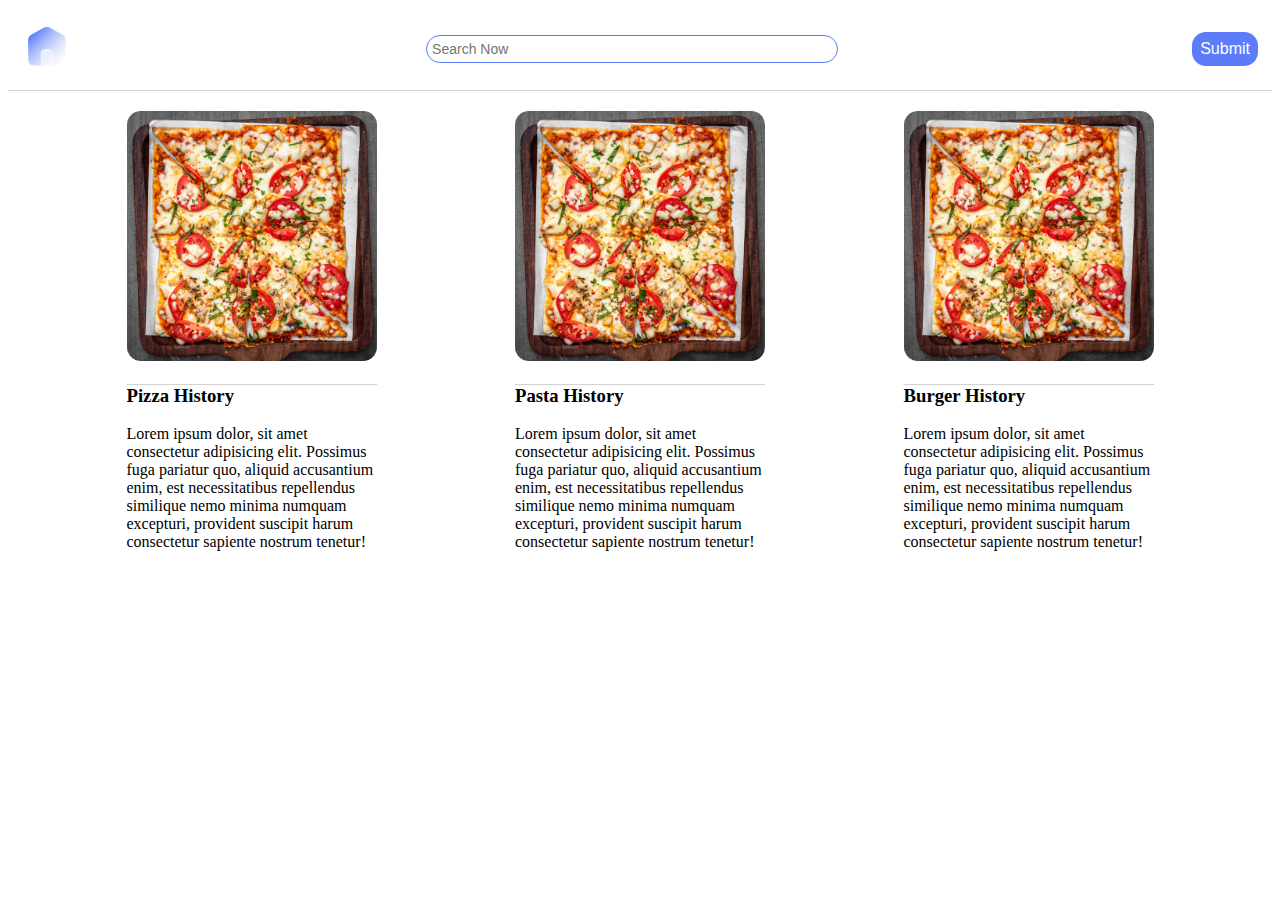
<file: index.html>
<!DOCTYPE html>
<html lang="en">
<head>
    <meta charset="UTF-8">
    <meta name="viewport" content="width=device-width, initial-scale=1.0">
    <title>Home Page</title>
    <link rel="stylesheet" href="css/masters.css">
</head>
<body>
    <header class="header">
        <nav class="navbar">
            <a href="#">
                <svg xmlns="http://www.w3.org/2000/svg" x="0px" y="0px" width="50" height="50" viewBox="0,0,256,256">
<defs><linearGradient x1="4.57" y1="5.952" x2="19.43" y2="20.813" gradientUnits="userSpaceOnUse" id="color-1_8xhovyHdOQzF_gr1"><stop offset="0" stop-color="#5c7cfa"></stop><stop offset="1" stop-color="#ffffff" stop-opacity="0.3"></stop></linearGradient><linearGradient x1="4.57" y1="5.952" x2="19.43" y2="20.813" gradientUnits="userSpaceOnUse" id="color-2_8xhovyHdOQzF_gr2"><stop offset="0" stop-color="#5c7cfa"></stop><stop offset="0.493" stop-color="#ffffff" stop-opacity="0"></stop><stop offset="0.997" stop-color="#ffffff" stop-opacity="0.3"></stop></linearGradient><linearGradient x1="8.793" y1="14.379" x2="15.207" y2="20.793" gradientUnits="userSpaceOnUse" id="color-3_8xhovyHdOQzF_gr3"><stop offset="0" stop-color="#ffffff" stop-opacity="0.7"></stop><stop offset="0.519" stop-color="#ffffff" stop-opacity="0.45"></stop><stop offset="1" stop-color="#ffffff" stop-opacity="0.55"></stop></linearGradient></defs><g fill="none" fill-rule="nonzero" stroke="none" stroke-width="1" stroke-linecap="butt" stroke-linejoin="miter" stroke-miterlimit="10" stroke-dasharray="" stroke-dashoffset="0" font-family="none" font-weight="none" font-size="none" text-anchor="none" style="mix-blend-mode: normal"><g transform="scale(10.66667,10.66667)"><path d="M18,21h-12c-1.657,0 -3,-1.343 -3,-3v-9.235c0,-1.09 0.591,-2.093 1.543,-2.622l6,-3.333c0.906,-0.503 2.008,-0.503 2.914,0l6,3.333c0.952,0.529 1.543,1.533 1.543,2.622v9.235c0,1.657 -1.343,3 -3,3z" fill="url(#color-1_8xhovyHdOQzF_gr1)"></path><path d="M12,2.932c0.424,0 0.844,0.109 1.214,0.315l6,3.333c0.793,0.44 1.286,1.278 1.286,2.185v9.235c0,1.378 -1.122,2.5 -2.5,2.5h-12c-1.379,0 -2.5,-1.122 -2.5,-2.5v-9.235c0,-0.907 0.493,-1.745 1.286,-2.185l6,-3.333c0.37,-0.206 0.79,-0.315 1.214,-0.315M12,2.432c-0.502,0 -1.004,0.126 -1.457,0.378l-6,3.333c-0.952,0.529 -1.543,1.533 -1.543,2.622v9.235c0,1.657 1.343,3 3,3h12c1.657,0 3,-1.343 3,-3v-9.235c0,-1.09 -0.591,-2.093 -1.543,-2.622l-6,-3.333c-0.453,-0.252 -0.955,-0.378 -1.457,-0.378z" fill="url(#color-2_8xhovyHdOQzF_gr2)"></path><path d="M15,21h-6v-6c0,-1.105 0.895,-2 2,-2h2c1.105,0 2,0.895 2,2z" fill="url(#color-3_8xhovyHdOQzF_gr3)"></path></g></g>
</svg>
            </a>
            <div class="search">
                <!-- <img src="images/icons8search.gif" alt="" class="srch"> -->
                <input type="text" class="inputs" placeholder="Search Now">
            </div>
            <button class="btn">
                Submit
            </button>
        </nav>
    </header>
    <div class="flexbox">
    <div class="card">
            <img src="images/pizzaSquare.jpg" alt="" class="card-img">
            <h3>Pizza History</h3>
            <p>Lorem ipsum dolor, sit amet consectetur adipisicing elit. Possimus fuga pariatur quo, aliquid accusantium enim, est necessitatibus repellendus similique nemo minima numquam excepturi, provident suscipit harum consectetur sapiente nostrum tenetur!</p>
        </div>
        <div class="card">
            <img src="images/pizzaSquare.jpg" alt="" class="card-img">
            <h3>Pasta History</h3>
            <p>Lorem ipsum dolor, sit amet consectetur adipisicing elit. Possimus fuga pariatur quo, aliquid accusantium enim, est necessitatibus repellendus similique nemo minima numquam excepturi, provident suscipit harum consectetur sapiente nostrum tenetur!</p>
        </div>
        <div class="card">
            <img src="images/pizzaSquare.jpg" alt="" class="card-img">
            <h3>Burger History</h3>
            <p>Lorem ipsum dolor, sit amet consectetur adipisicing elit. Possimus fuga pariatur quo, aliquid accusantium enim, est necessitatibus repellendus similique nemo minima numquam excepturi, provident suscipit harum consectetur sapiente nostrum tenetur!</p>
        </div>
        </div>
</body>
</html>
</file>
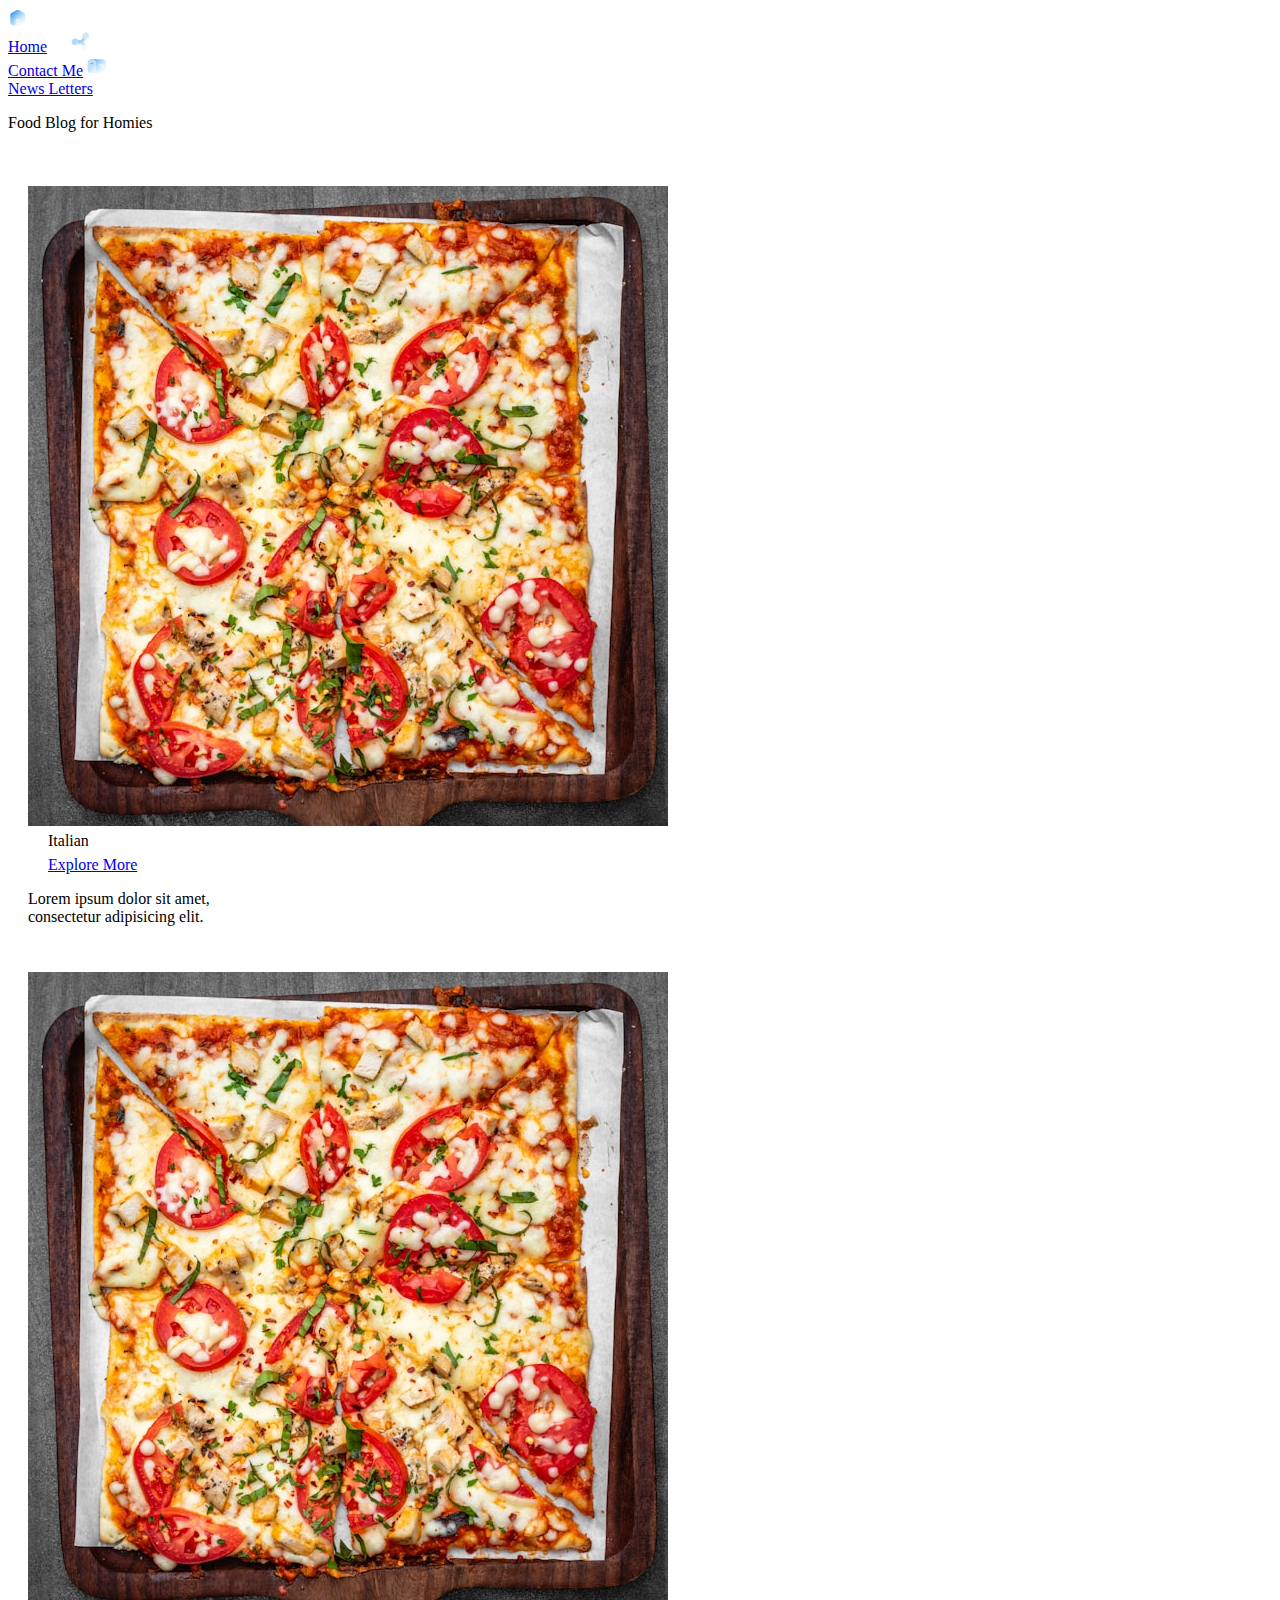
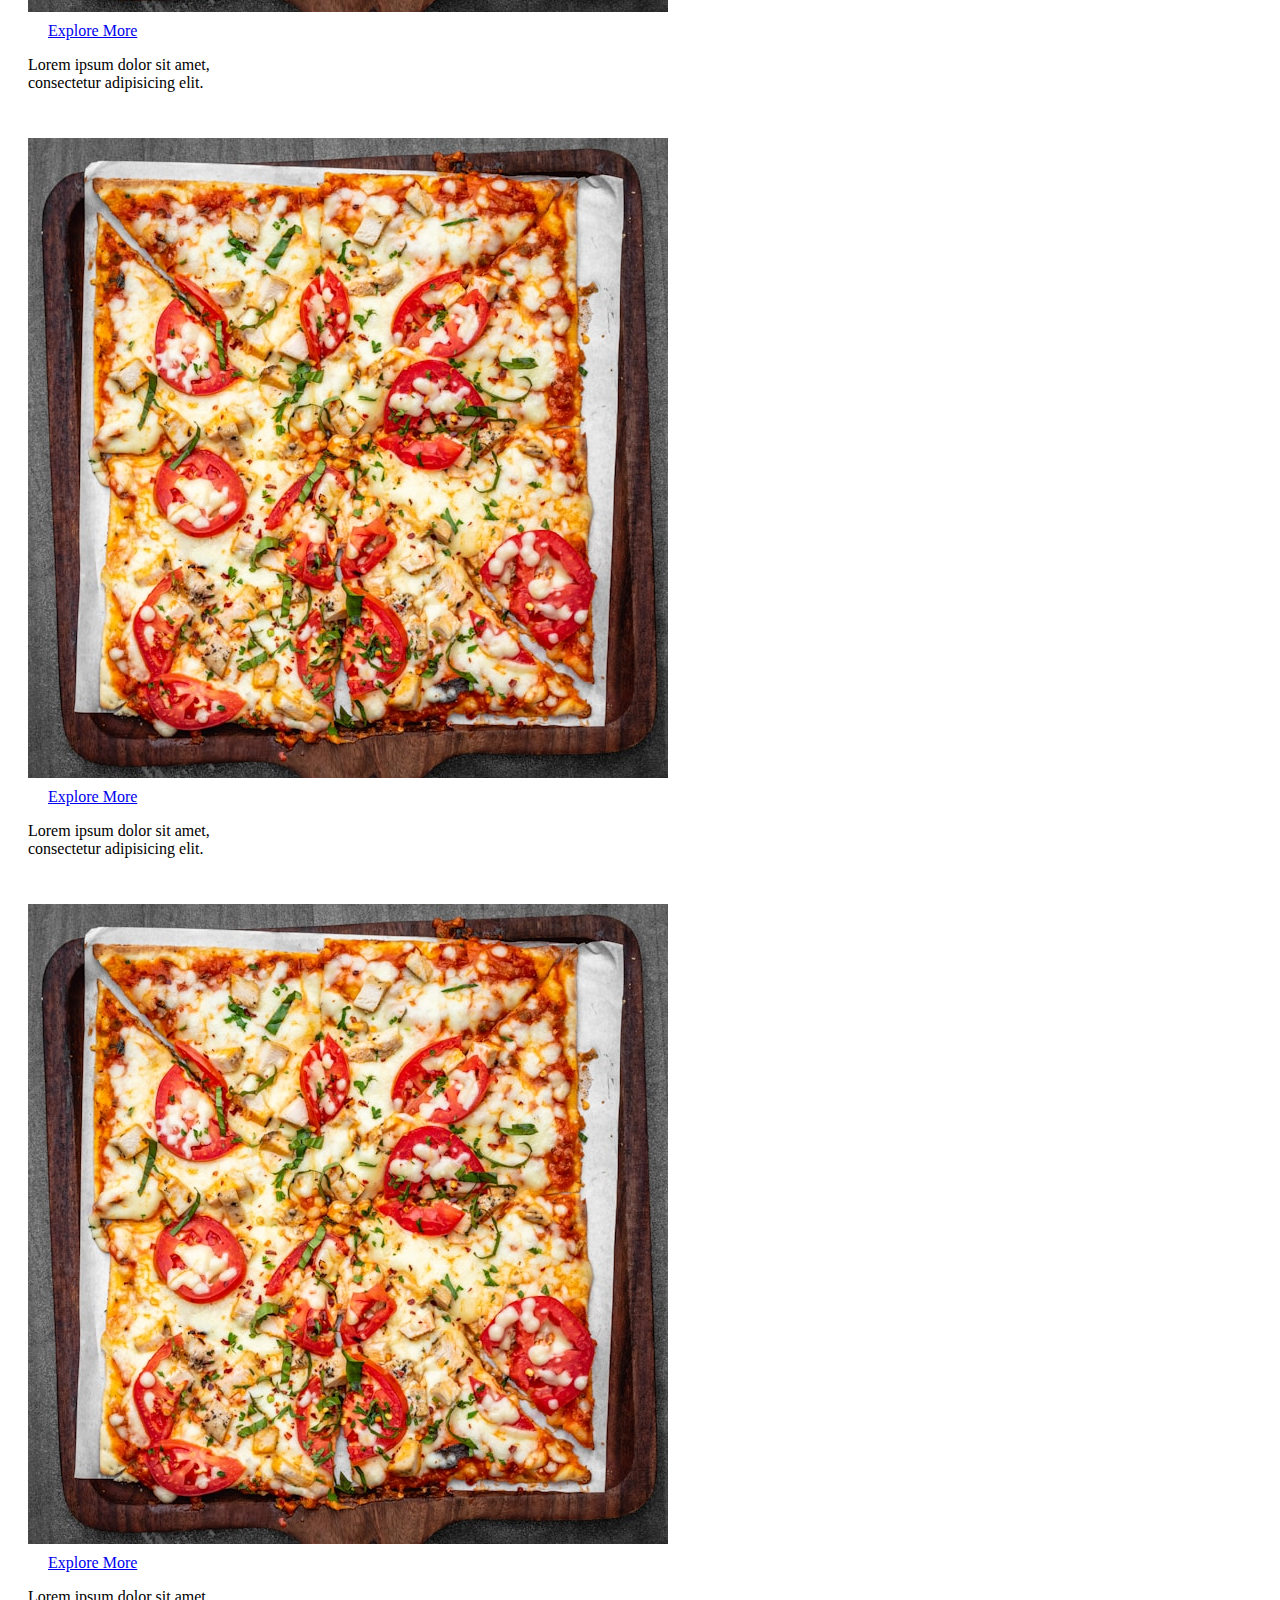
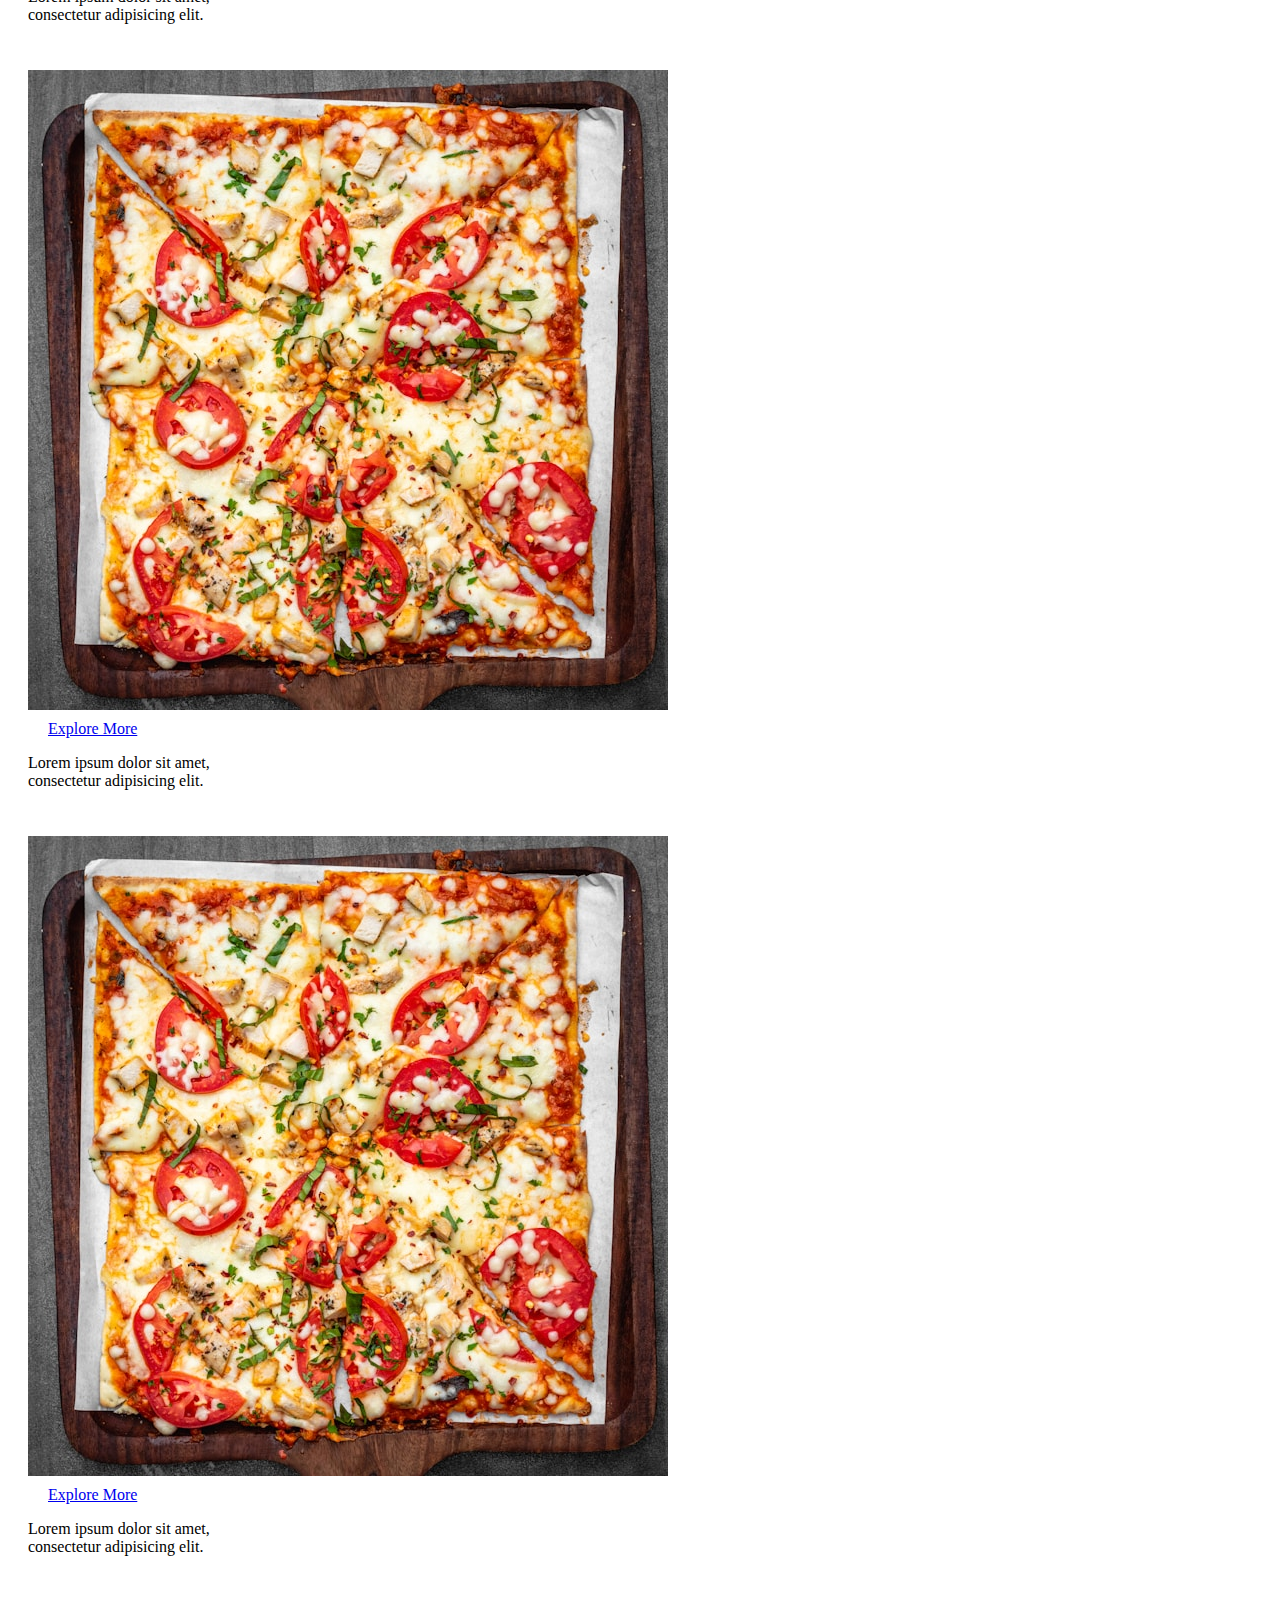
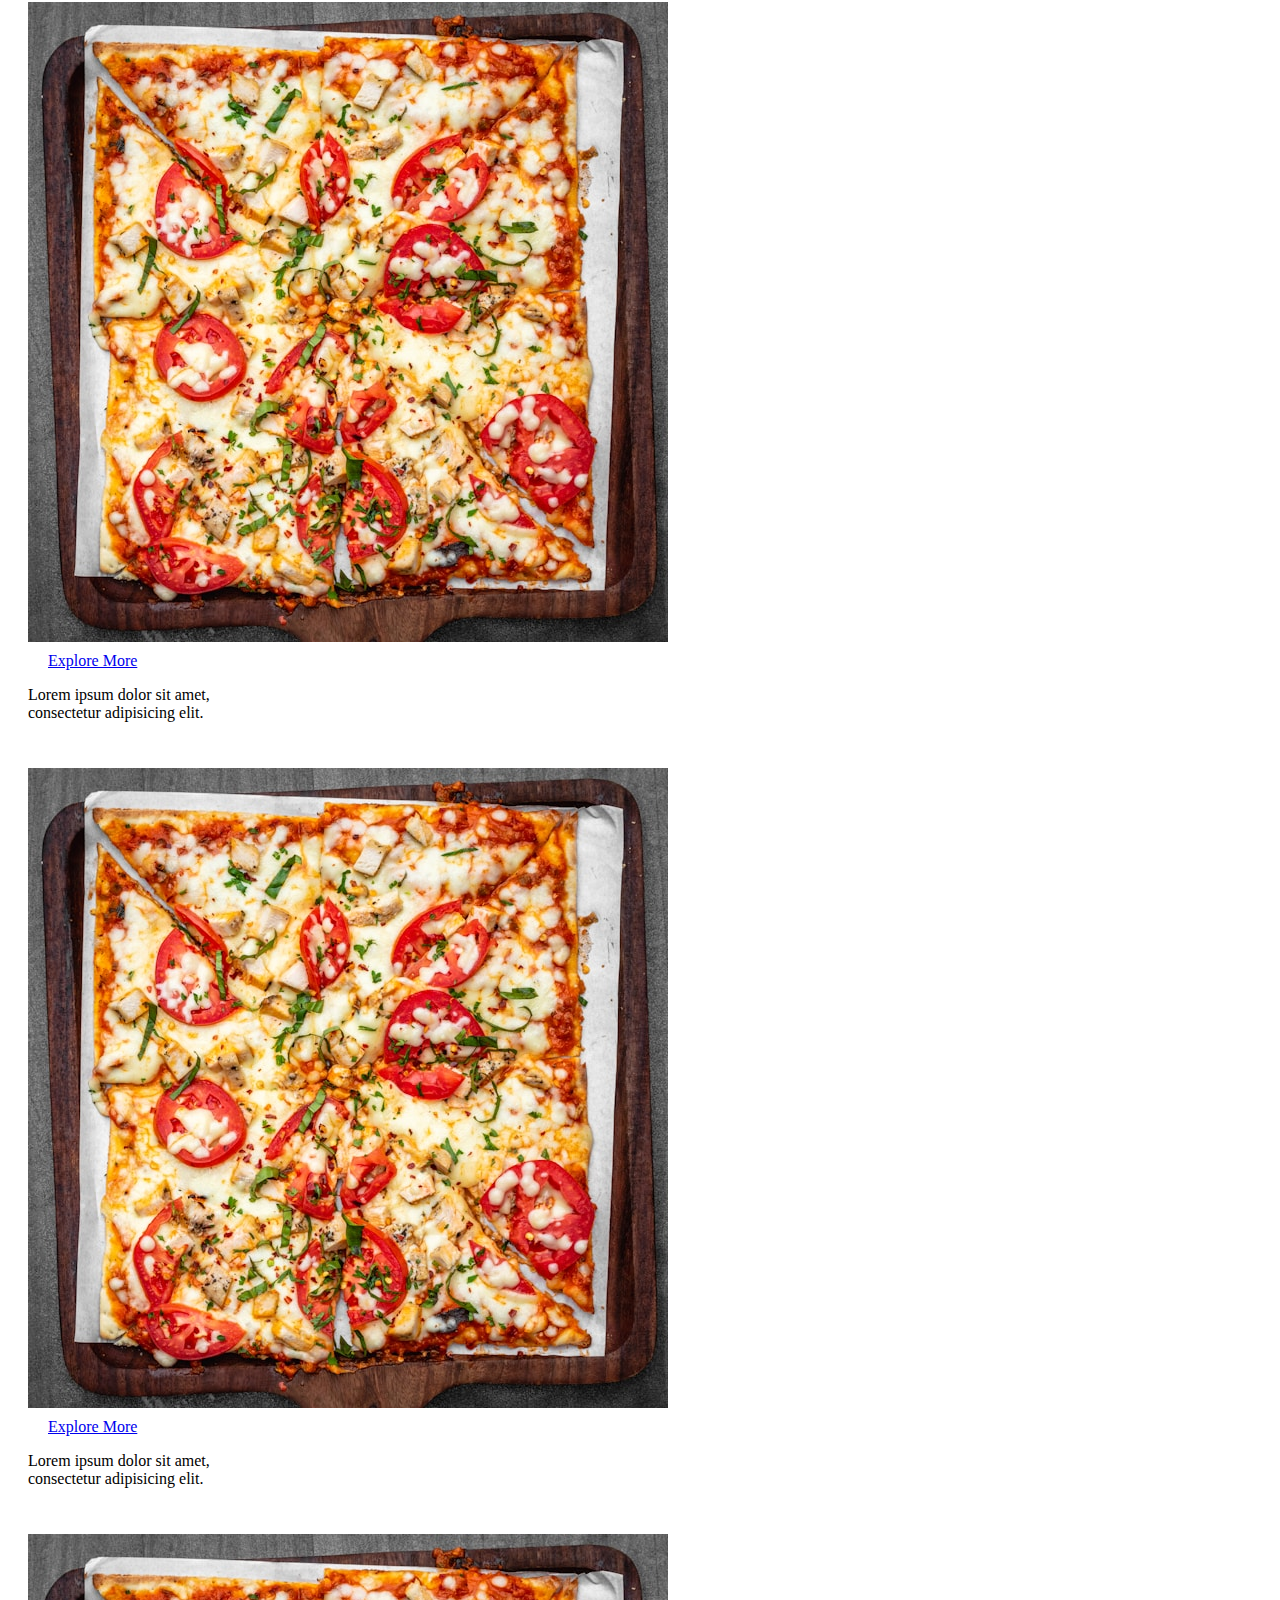
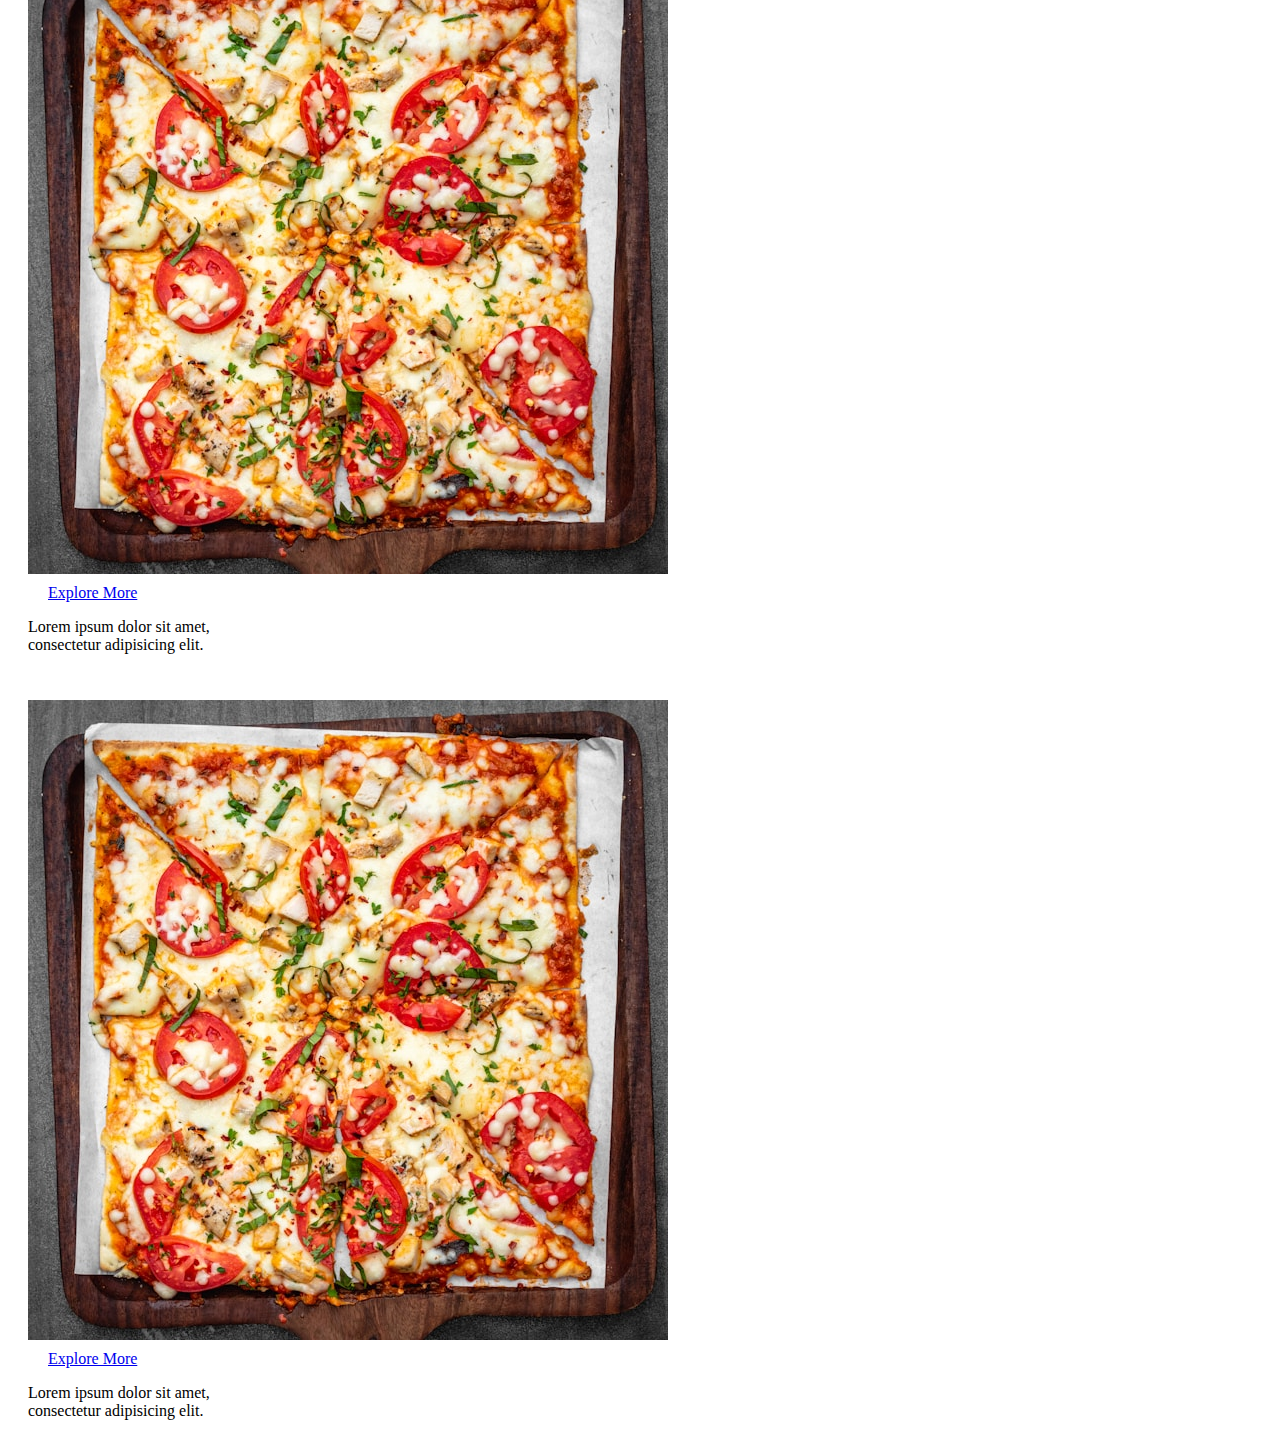
<file: indexOld.html>
<!DOCTYPE html>
<html lang="en">
<head>
    <meta charset="UTF-8">
    <meta name="viewport" content="width=device-width, initial-scale=1.0">
    <title>Food Blog for Homies</title>
    <link rel="stylesheet" href="css/masters.css">
</head>
<body>
    <div class="nav">
        <div class="navpar"><span><a href="index.html"><svg xmlns="http://www.w3.org/2000/svg" x="0px" y="0px" width="20" height="20" viewBox="0,0,256,256">
<defs><linearGradient x1="4.57" y1="5.952" x2="19.43" y2="20.813" gradientUnits="userSpaceOnUse" id="color-1_8xhovyHdOQzF_gr1"><stop offset="0" stop-color="#339af0"></stop><stop offset="1" stop-color="#ffffff" stop-opacity="0.3"></stop></linearGradient><linearGradient x1="4.57" y1="5.952" x2="19.43" y2="20.813" gradientUnits="userSpaceOnUse" id="color-2_8xhovyHdOQzF_gr2"><stop offset="0" stop-color="#339af0"></stop><stop offset="0.493" stop-color="#ffffff" stop-opacity="0"></stop><stop offset="0.997" stop-color="#ffffff" stop-opacity="0.3"></stop></linearGradient><linearGradient x1="8.793" y1="14.379" x2="15.207" y2="20.793" gradientUnits="userSpaceOnUse" id="color-3_8xhovyHdOQzF_gr3"><stop offset="0" stop-color="#ffffff" stop-opacity="0.70196"></stop><stop offset="0.519" stop-color="#ffffff" stop-opacity="0.45"></stop><stop offset="1" stop-color="#ffffff" stop-opacity="0.55"></stop></linearGradient></defs><g fill="none" fill-rule="nonzero" stroke="none" stroke-width="1" stroke-linecap="butt" stroke-linejoin="miter" stroke-miterlimit="10" stroke-dasharray="" stroke-dashoffset="0" font-family="none" font-weight="none" font-size="none" text-anchor="none" style="mix-blend-mode: normal"><g transform="scale(10.66667,10.66667)"><path d="M18,21h-12c-1.657,0 -3,-1.343 -3,-3v-9.235c0,-1.09 0.591,-2.093 1.543,-2.622l6,-3.333c0.906,-0.503 2.008,-0.503 2.914,0l6,3.333c0.952,0.529 1.543,1.533 1.543,2.622v9.235c0,1.657 -1.343,3 -3,3z" fill="url(#color-1_8xhovyHdOQzF_gr1)"></path><path d="M12,2.932c0.424,0 0.844,0.109 1.214,0.315l6,3.333c0.793,0.44 1.286,1.278 1.286,2.185v9.235c0,1.378 -1.122,2.5 -2.5,2.5h-12c-1.379,0 -2.5,-1.122 -2.5,-2.5v-9.235c0,-0.907 0.493,-1.745 1.286,-2.185l6,-3.333c0.37,-0.206 0.79,-0.315 1.214,-0.315M12,2.432c-0.502,0 -1.004,0.126 -1.457,0.378l-6,3.333c-0.952,0.529 -1.543,1.533 -1.543,2.622v9.235c0,1.657 1.343,3 3,3h12c1.657,0 3,-1.343 3,-3v-9.235c0,-1.09 -0.591,-2.093 -1.543,-2.622l-6,-3.333c-0.453,-0.252 -0.955,-0.378 -1.457,-0.378z" fill="url(#color-2_8xhovyHdOQzF_gr2)"></path><path d="M15,21h-6v-6c0,-1.105 0.895,-2 2,-2h2c1.105,0 2,0.895 2,2z" fill="url(#color-3_8xhovyHdOQzF_gr3)"></path></g></g>
</svg><br/>Home</a></span>
        &emsp;
        <span><a href="#"><svg xmlns="http://www.w3.org/2000/svg" x="0px" y="0px" width="20" height="20" viewBox="0,0,256,256">
<defs><linearGradient x1="7.172" y1="4.172" x2="22.828" y2="19.828" gradientUnits="userSpaceOnUse" id="color-1_hfRkaHc1TrwI_gr1"><stop offset="0" stop-color="#339af0"></stop><stop offset="1" stop-color="#ffffff" stop-opacity="0.30196"></stop></linearGradient><linearGradient x1="7.172" y1="4.172" x2="22.828" y2="19.828" gradientUnits="userSpaceOnUse" id="color-2_hfRkaHc1TrwI_gr2"><stop offset="0" stop-color="#339af0"></stop><stop offset="0.493" stop-color="#ffffff" stop-opacity="0"></stop><stop offset="0.997" stop-color="#ffffff" stop-opacity="0.30196"></stop></linearGradient><linearGradient x1="2.172" y1="9.172" x2="7.828" y2="14.828" gradientUnits="userSpaceOnUse" id="color-3_hfRkaHc1TrwI_gr3"><stop offset="0" stop-color="#ffffff" stop-opacity="0.70196"></stop><stop offset="0.519" stop-color="#ffffff" stop-opacity="0.45098"></stop><stop offset="1" stop-color="#ffffff" stop-opacity="0.54902"></stop></linearGradient><linearGradient x1="15.172" y1="16.172" x2="20.828" y2="21.828" gradientUnits="userSpaceOnUse" id="color-4_hfRkaHc1TrwI_gr4"><stop offset="0" stop-color="#ffffff" stop-opacity="0.70196"></stop><stop offset="0.519" stop-color="#ffffff" stop-opacity="0.45098"></stop><stop offset="1" stop-color="#ffffff" stop-opacity="0.54902"></stop></linearGradient><linearGradient x1="15.172" y1="2.172" x2="20.828" y2="7.828" gradientUnits="userSpaceOnUse" id="color-5_hfRkaHc1TrwI_gr5"><stop offset="0" stop-color="#ffffff" stop-opacity="0.70196"></stop><stop offset="0.519" stop-color="#ffffff" stop-opacity="0.45098"></stop><stop offset="1" stop-color="#ffffff" stop-opacity="0.54902"></stop></linearGradient></defs><g fill="none" fill-rule="nonzero" stroke="none" stroke-width="1" stroke-linecap="butt" stroke-linejoin="miter" stroke-miterlimit="10" stroke-dasharray="" stroke-dashoffset="0" font-family="none" font-weight="none" font-size="none" text-anchor="none" style="mix-blend-mode: normal"><g transform="scale(10.66667,10.66667)"><path d="M18,15c-0.128,0 -0.248,0.026 -0.373,0.038l-2.169,-3.038l2.17,-3.038v0c0.124,0.012 0.244,0.038 0.372,0.038c2.209,0 4,-1.791 4,-4c0,-2.209 -1.791,-4 -4,-4c-2.209,0 -4,1.791 -4,4c0,0.59 0.135,1.145 0.364,1.649l-2.393,3.351h-3.526v0c-0.693,-1.191 -1.968,-2 -3.445,-2c-2.209,0 -4,1.791 -4,4c0,2.209 1.791,4 4,4c1.477,0 2.753,-0.81 3.445,-2v0h3.526l2.393,3.351c-0.229,0.504 -0.364,1.059 -0.364,1.649c0,2.209 1.791,4 4,4c2.209,0 4,-1.791 4,-4c0,-2.209 -1.791,-4 -4,-4z" fill="url(#color-1_hfRkaHc1TrwI_gr1)"></path><path d="M18,1.5c1.93,0 3.5,1.57 3.5,3.5c0,1.93 -1.57,3.5 -3.5,3.5c-0.06,0 -0.117,-0.009 -0.174,-0.017c-0.05,-0.007 -0.101,-0.014 -0.152,-0.018l-0.286,-0.027l-0.168,0.234l-2.17,3.038l-0.207,0.29l0.208,0.291l2.17,3.037l0.167,0.234l0.286,-0.027c0.051,-0.005 0.101,-0.012 0.152,-0.018c0.057,-0.008 0.114,-0.017 0.174,-0.017c1.93,0 3.5,1.57 3.5,3.5c0,1.93 -1.57,3.5 -3.5,3.5c-1.93,0 -3.5,-1.57 -3.5,-3.5c0,-0.491 0.108,-0.976 0.32,-1.442l0.119,-0.263l-0.168,-0.235l-2.393,-3.351l-0.15,-0.209h-0.257h-3.526h-0.287l-0.145,0.248c-0.638,1.097 -1.765,1.752 -3.013,1.752c-1.93,0 -3.5,-1.57 -3.5,-3.5c0,-1.93 1.57,-3.5 3.5,-3.5c1.248,0 2.375,0.655 3.013,1.751l0.145,0.249h0.288h3.526h0.257l0.15,-0.209l2.394,-3.351l0.168,-0.235l-0.121,-0.263c-0.212,-0.466 -0.32,-0.951 -0.32,-1.442c0,-1.93 1.57,-3.5 3.5,-3.5M18,1c-2.209,0 -4,1.791 -4,4c0,0.59 0.135,1.145 0.364,1.649l-2.393,3.351h-3.526c-0.693,-1.191 -1.968,-2 -3.445,-2c-2.209,0 -4,1.791 -4,4c0,2.209 1.791,4 4,4c1.477,0 2.752,-0.809 3.445,-2v0v0v0v0v0h3.526l2.393,3.351c-0.229,0.504 -0.364,1.059 -0.364,1.649c0,2.209 1.791,4 4,4c2.209,0 4,-1.791 4,-4c0,-2.209 -1.791,-4 -4,-4c-0.128,0 -0.248,0.026 -0.373,0.038l-2.169,-3.038l2.17,-3.038v0v0v0c0.124,0.012 0.244,0.038 0.372,0.038c2.209,0 4,-1.791 4,-4c0,-2.209 -1.791,-4 -4,-4z" fill="url(#color-2_hfRkaHc1TrwI_gr2)"></path><path d="M5,8c-2.209,0 -4,1.791 -4,4c0,2.209 1.791,4 4,4c2.209,0 4,-1.791 4,-4c0,-2.209 -1.791,-4 -4,-4z" fill="url(#color-3_hfRkaHc1TrwI_gr3)"></path><path d="M22,19c0,-2.209 -1.791,-4 -4,-4c-2.209,0 -4,1.791 -4,4c0,2.209 1.791,4 4,4c2.209,0 4,-1.791 4,-4z" fill="url(#color-4_hfRkaHc1TrwI_gr4)"></path><path d="M22,5c0,-2.209 -1.791,-4 -4,-4c-2.209,0 -4,1.791 -4,4c0,2.209 1.791,4 4,4c2.209,0 4,-1.791 4,-4z" fill="url(#color-5_hfRkaHc1TrwI_gr5)"></path></g></g>
</svg><br/>Contact Me</a></span>
        <span><a href="#"><svg xmlns="http://www.w3.org/2000/svg" x="0px" y="0px" width="20" height="20" viewBox="0,0,256,256">
<defs><linearGradient x1="3.555" y1="4.434" x2="20.475" y2="21.354" gradientUnits="userSpaceOnUse" id="color-1_6E88j4sedZG9_gr1"><stop offset="0" stop-color="#339af0"></stop><stop offset="1" stop-color="#ffffff" stop-opacity="0.3"></stop></linearGradient><linearGradient x1="3.555" y1="4.434" x2="20.475" y2="21.354" gradientUnits="userSpaceOnUse" id="color-2_6E88j4sedZG9_gr2"><stop offset="0" stop-color="#339af0"></stop><stop offset="0.493" stop-color="#ffffff" stop-opacity="0"></stop><stop offset="0.997" stop-color="#ffffff" stop-opacity="0.3"></stop></linearGradient><linearGradient x1="15.543" y1="9.043" x2="20.957" y2="14.457" gradientUnits="userSpaceOnUse" id="color-3_6E88j4sedZG9_gr3"><stop offset="0" stop-color="#ffffff" stop-opacity="0.7"></stop><stop offset="0.519" stop-color="#ffffff" stop-opacity="0.45"></stop><stop offset="1" stop-color="#ffffff" stop-opacity="0.55"></stop></linearGradient><linearGradient x1="0.555" y1="7.434" x2="11.475" y2="18.354" gradientUnits="userSpaceOnUse" id="color-4_6E88j4sedZG9_gr4"><stop offset="0" stop-color="#ffffff" stop-opacity="0.7"></stop><stop offset="0.519" stop-color="#ffffff" stop-opacity="0.45"></stop><stop offset="1" stop-color="#ffffff" stop-opacity="0.55"></stop></linearGradient></defs><g fill="none" fill-rule="nonzero" stroke="none" stroke-width="1" stroke-linecap="butt" stroke-linejoin="miter" stroke-miterlimit="10" stroke-dasharray="" stroke-dashoffset="0" font-family="none" font-weight="none" font-size="none" text-anchor="none" style="mix-blend-mode: normal"><g transform="scale(10.66667,10.66667)"><path d="M18,4l-12.002,0.003c-0.161,0 -0.324,0.005 -0.489,0.02c-2.6,0.248 -4.509,2.58 -4.509,5.192v8.785c0,1.105 0.895,2 2,2h18c1.105,0 2,-0.895 2,-2v-9c0,-2.761 -2.239,-5 -5,-5z" fill="url(#color-1_6E88j4sedZG9_gr1)"></path><path d="M18,4.5v0c2.481,0 4.5,2.019 4.5,4.5v9c0,0.827 -0.673,1.5 -1.5,1.5h-18c-0.827,0 -1.5,-0.673 -1.5,-1.5v-8.785c0,-2.415 1.782,-4.477 4.056,-4.694c0.149,-0.014 0.296,-0.018 0.441,-0.018l12.003,-0.003M18,4l-12.002,0.003c-0.161,0 -0.324,0.005 -0.489,0.02c-2.6,0.248 -4.509,2.58 -4.509,5.192v8.785c0,1.105 0.895,2 2,2h18c1.105,0 2,-0.895 2,-2v-9c0,-2.761 -2.239,-5 -5,-5z" fill="url(#color-2_6E88j4sedZG9_gr2)"></path><path d="M20,10h-5c-0.552,0 -1,0.448 -1,1c0,0.552 0.448,1 1,1h2v2c0,0.552 0.448,1 1,1h2c0.552,0 1,-0.448 1,-1v-3c0,-0.552 -0.448,-1 -1,-1z" fill="url(#color-3_6E88j4sedZG9_gr3)"></path><path d="M5.509,4.023c-2.6,0.248 -4.509,2.58 -4.509,5.192v8.785c0,1.105 0.895,2 2,2h6c1.105,0 2,-0.895 2,-2v-9c0,-2.923 -2.509,-5.261 -5.491,-4.977zM7,10h-2c-0.552,0 -1,-0.448 -1,-1c0,-0.552 0.448,-1 1,-1h2c0.552,0 1,0.448 1,1c0,0.552 -0.448,1 -1,1z" fill="url(#color-4_6E88j4sedZG9_gr4)"></path></g></g>
</svg><br/>News Letters</a></span></div>
        <div class="navpar"> <p class="titleName">Food Blog for Homies</p></div>
        <div class="navpar">&nbsp;</div>
        
    </div>
    <div class="main">
        <div class="menu">
            <div class="card">
                <div class="forImg">
                    <img src="images/pizzaSquare.jpg" alt="" class="card-food">
                    <div class="pale"></div>
                    <div class="cuisine">
                        <span><img src="images/icons8-cuisine-16.png" alt=""> Italian</span>
                    </div>
                    <div class="explore">
                         <a href="#"><svg xmlns="http://www.w3.org/2000/svg" x="0px" y="0px" width="20" height="20" viewBox="0 0 32 32"
style="fill:#FFFFFF;">
<path d="M29.535,27.914l-6.133-6.133C25.085,19.732,26,17.187,26,14.5c0-3.072-1.196-5.96-3.368-8.132	c-2.467-2.467-5.875-3.679-9.346-3.305c-0.55,0.058-0.948,0.55-0.89,1.099c0.046,0.442,0.383,0.774,0.793,0.861	c-0.005,0.013-0.01,0.024-0.014,0.037c1.725-0.089,2.202,2.441,0.477,2.939c-1.185,0.326-2.39,0.961-3.247,1.817	c-2.622,2.441-2.622,7.257-0.186,9.775c3.361,3.673,9.415,3.081,12.643-0.577c-0.433,0.8-0.983,1.542-1.644,2.203	c-3.174,3.173-8.049,3.618-11.711,1.354C9.37,22.479,9.224,22.399,9.092,22.3c-0.006-0.004-0.013-0.009-0.019-0.014	c-2.997-2.243-4.702-6.168-3.623-10.298c0.393-1.732,1.391-3.315,2.724-4.541c0.608-0.546,1.264-1.03,1.987-1.401	c0.491-0.252,0.685-0.855,0.433-1.347c-0.252-0.49-0.854-0.687-1.347-0.433C8.187,4.812,7.218,5.519,6.368,6.369	C4.196,8.54,3,11.428,3,14.5c0,3.071,1.196,5.959,3.368,8.131c2.242,2.242,5.187,3.363,8.132,3.363	c2.357-0.001,4.709-0.731,6.705-2.168l6.209,6.209c0.293,0.293,0.677,0.439,1.061,0.439s0.768-0.146,1.061-0.439	C30.121,29.45,30.121,28.5,29.535,27.914z"></path>
</svg>Explore More</a>
                    </div>
                </div>
                
                <div class="card-content">
                    <p>Lorem ipsum dolor sit amet, consectetur adipisicing elit.</p>
                </div>
                


            </div>
            <div class="card">
                <div class="forImg">
                    
                    <img src="images/pizzaSquare.jpg" alt="" class="card-food">
                    <div class="pale"></div>
                    <div class="explore">
                        <a href="#"><svg xmlns="http://www.w3.org/2000/svg" x="0px" y="0px" width="20" height="20" viewBox="0 0 32 32"
style="fill:#FFFFFF;">
<path d="M29.535,27.914l-6.133-6.133C25.085,19.732,26,17.187,26,14.5c0-3.072-1.196-5.96-3.368-8.132	c-2.467-2.467-5.875-3.679-9.346-3.305c-0.55,0.058-0.948,0.55-0.89,1.099c0.046,0.442,0.383,0.774,0.793,0.861	c-0.005,0.013-0.01,0.024-0.014,0.037c1.725-0.089,2.202,2.441,0.477,2.939c-1.185,0.326-2.39,0.961-3.247,1.817	c-2.622,2.441-2.622,7.257-0.186,9.775c3.361,3.673,9.415,3.081,12.643-0.577c-0.433,0.8-0.983,1.542-1.644,2.203	c-3.174,3.173-8.049,3.618-11.711,1.354C9.37,22.479,9.224,22.399,9.092,22.3c-0.006-0.004-0.013-0.009-0.019-0.014	c-2.997-2.243-4.702-6.168-3.623-10.298c0.393-1.732,1.391-3.315,2.724-4.541c0.608-0.546,1.264-1.03,1.987-1.401	c0.491-0.252,0.685-0.855,0.433-1.347c-0.252-0.49-0.854-0.687-1.347-0.433C8.187,4.812,7.218,5.519,6.368,6.369	C4.196,8.54,3,11.428,3,14.5c0,3.071,1.196,5.959,3.368,8.131c2.242,2.242,5.187,3.363,8.132,3.363	c2.357-0.001,4.709-0.731,6.705-2.168l6.209,6.209c0.293,0.293,0.677,0.439,1.061,0.439s0.768-0.146,1.061-0.439	C30.121,29.45,30.121,28.5,29.535,27.914z"></path>
</svg>Explore More</a>
                    </div>
                </div>
                
                <div class="card-content">
                    <p>Lorem ipsum dolor sit amet, consectetur adipisicing elit.</p>
                </div>
                


            </div>
            <div class="card">
                <div class="forImg">
                    
                    <img src="images/pizzaSquare.jpg" alt="" class="card-food">
                    <div class="pale"></div>
                    <div class="explore">
                         <a href="#"><svg xmlns="http://www.w3.org/2000/svg" x="0px" y="0px" width="20" height="20" viewBox="0 0 32 32"
style="fill:#FFFFFF;">
<path d="M29.535,27.914l-6.133-6.133C25.085,19.732,26,17.187,26,14.5c0-3.072-1.196-5.96-3.368-8.132	c-2.467-2.467-5.875-3.679-9.346-3.305c-0.55,0.058-0.948,0.55-0.89,1.099c0.046,0.442,0.383,0.774,0.793,0.861	c-0.005,0.013-0.01,0.024-0.014,0.037c1.725-0.089,2.202,2.441,0.477,2.939c-1.185,0.326-2.39,0.961-3.247,1.817	c-2.622,2.441-2.622,7.257-0.186,9.775c3.361,3.673,9.415,3.081,12.643-0.577c-0.433,0.8-0.983,1.542-1.644,2.203	c-3.174,3.173-8.049,3.618-11.711,1.354C9.37,22.479,9.224,22.399,9.092,22.3c-0.006-0.004-0.013-0.009-0.019-0.014	c-2.997-2.243-4.702-6.168-3.623-10.298c0.393-1.732,1.391-3.315,2.724-4.541c0.608-0.546,1.264-1.03,1.987-1.401	c0.491-0.252,0.685-0.855,0.433-1.347c-0.252-0.49-0.854-0.687-1.347-0.433C8.187,4.812,7.218,5.519,6.368,6.369	C4.196,8.54,3,11.428,3,14.5c0,3.071,1.196,5.959,3.368,8.131c2.242,2.242,5.187,3.363,8.132,3.363	c2.357-0.001,4.709-0.731,6.705-2.168l6.209,6.209c0.293,0.293,0.677,0.439,1.061,0.439s0.768-0.146,1.061-0.439	C30.121,29.45,30.121,28.5,29.535,27.914z"></path>
</svg>Explore More</a>
                    </div>
                </div>
                
                <div class="card-content">
                    <p>Lorem ipsum dolor sit amet, consectetur adipisicing elit.</p>
                </div>
                


            </div>

 <div class="card">
                <div class="forImg">
                    
                    <img src="images/pizzaSquare.jpg" alt="" class="card-food">
                    <div class="pale"></div>
                    <div class="explore">
                         <a href="#"><svg xmlns="http://www.w3.org/2000/svg" x="0px" y="0px" width="20" height="20" viewBox="0 0 32 32"
style="fill:#FFFFFF;">
<path d="M29.535,27.914l-6.133-6.133C25.085,19.732,26,17.187,26,14.5c0-3.072-1.196-5.96-3.368-8.132	c-2.467-2.467-5.875-3.679-9.346-3.305c-0.55,0.058-0.948,0.55-0.89,1.099c0.046,0.442,0.383,0.774,0.793,0.861	c-0.005,0.013-0.01,0.024-0.014,0.037c1.725-0.089,2.202,2.441,0.477,2.939c-1.185,0.326-2.39,0.961-3.247,1.817	c-2.622,2.441-2.622,7.257-0.186,9.775c3.361,3.673,9.415,3.081,12.643-0.577c-0.433,0.8-0.983,1.542-1.644,2.203	c-3.174,3.173-8.049,3.618-11.711,1.354C9.37,22.479,9.224,22.399,9.092,22.3c-0.006-0.004-0.013-0.009-0.019-0.014	c-2.997-2.243-4.702-6.168-3.623-10.298c0.393-1.732,1.391-3.315,2.724-4.541c0.608-0.546,1.264-1.03,1.987-1.401	c0.491-0.252,0.685-0.855,0.433-1.347c-0.252-0.49-0.854-0.687-1.347-0.433C8.187,4.812,7.218,5.519,6.368,6.369	C4.196,8.54,3,11.428,3,14.5c0,3.071,1.196,5.959,3.368,8.131c2.242,2.242,5.187,3.363,8.132,3.363	c2.357-0.001,4.709-0.731,6.705-2.168l6.209,6.209c0.293,0.293,0.677,0.439,1.061,0.439s0.768-0.146,1.061-0.439	C30.121,29.45,30.121,28.5,29.535,27.914z"></path>
</svg>Explore More</a>
                    </div>
                </div>
                
                <div class="card-content">
                    <p>Lorem ipsum dolor sit amet, consectetur adipisicing elit.</p>
                </div>
                


            </div>
             <div class="card">
                <div class="forImg">
                    
                    <img src="images/pizzaSquare.jpg" alt="" class="card-food">
                    <div class="pale"></div>
                    <div class="explore">
                         <a href="#"><svg xmlns="http://www.w3.org/2000/svg" x="0px" y="0px" width="20" height="20" viewBox="0 0 32 32"
style="fill:#FFFFFF;">
<path d="M29.535,27.914l-6.133-6.133C25.085,19.732,26,17.187,26,14.5c0-3.072-1.196-5.96-3.368-8.132	c-2.467-2.467-5.875-3.679-9.346-3.305c-0.55,0.058-0.948,0.55-0.89,1.099c0.046,0.442,0.383,0.774,0.793,0.861	c-0.005,0.013-0.01,0.024-0.014,0.037c1.725-0.089,2.202,2.441,0.477,2.939c-1.185,0.326-2.39,0.961-3.247,1.817	c-2.622,2.441-2.622,7.257-0.186,9.775c3.361,3.673,9.415,3.081,12.643-0.577c-0.433,0.8-0.983,1.542-1.644,2.203	c-3.174,3.173-8.049,3.618-11.711,1.354C9.37,22.479,9.224,22.399,9.092,22.3c-0.006-0.004-0.013-0.009-0.019-0.014	c-2.997-2.243-4.702-6.168-3.623-10.298c0.393-1.732,1.391-3.315,2.724-4.541c0.608-0.546,1.264-1.03,1.987-1.401	c0.491-0.252,0.685-0.855,0.433-1.347c-0.252-0.49-0.854-0.687-1.347-0.433C8.187,4.812,7.218,5.519,6.368,6.369	C4.196,8.54,3,11.428,3,14.5c0,3.071,1.196,5.959,3.368,8.131c2.242,2.242,5.187,3.363,8.132,3.363	c2.357-0.001,4.709-0.731,6.705-2.168l6.209,6.209c0.293,0.293,0.677,0.439,1.061,0.439s0.768-0.146,1.061-0.439	C30.121,29.45,30.121,28.5,29.535,27.914z"></path>
</svg>Explore More</a>
                    </div>
                </div>
                
                <div class="card-content">
                    <p>Lorem ipsum dolor sit amet, consectetur adipisicing elit.</p>
                </div>
                


            </div>
             <div class="card">
                <div class="forImg">
                    
                    <img src="images/pizzaSquare.jpg" alt="" class="card-food">
                    <div class="pale"></div>
                    <div class="explore">
                         <a href="#"><svg xmlns="http://www.w3.org/2000/svg" x="0px" y="0px" width="20" height="20" viewBox="0 0 32 32"
style="fill:#FFFFFF;">
<path d="M29.535,27.914l-6.133-6.133C25.085,19.732,26,17.187,26,14.5c0-3.072-1.196-5.96-3.368-8.132	c-2.467-2.467-5.875-3.679-9.346-3.305c-0.55,0.058-0.948,0.55-0.89,1.099c0.046,0.442,0.383,0.774,0.793,0.861	c-0.005,0.013-0.01,0.024-0.014,0.037c1.725-0.089,2.202,2.441,0.477,2.939c-1.185,0.326-2.39,0.961-3.247,1.817	c-2.622,2.441-2.622,7.257-0.186,9.775c3.361,3.673,9.415,3.081,12.643-0.577c-0.433,0.8-0.983,1.542-1.644,2.203	c-3.174,3.173-8.049,3.618-11.711,1.354C9.37,22.479,9.224,22.399,9.092,22.3c-0.006-0.004-0.013-0.009-0.019-0.014	c-2.997-2.243-4.702-6.168-3.623-10.298c0.393-1.732,1.391-3.315,2.724-4.541c0.608-0.546,1.264-1.03,1.987-1.401	c0.491-0.252,0.685-0.855,0.433-1.347c-0.252-0.49-0.854-0.687-1.347-0.433C8.187,4.812,7.218,5.519,6.368,6.369	C4.196,8.54,3,11.428,3,14.5c0,3.071,1.196,5.959,3.368,8.131c2.242,2.242,5.187,3.363,8.132,3.363	c2.357-0.001,4.709-0.731,6.705-2.168l6.209,6.209c0.293,0.293,0.677,0.439,1.061,0.439s0.768-0.146,1.061-0.439	C30.121,29.45,30.121,28.5,29.535,27.914z"></path>
</svg>Explore More</a>
                    </div>
                </div>
                
                <div class="card-content">
                    <p>Lorem ipsum dolor sit amet, consectetur adipisicing elit.</p>
                </div>
                


            </div>
             <div class="card">
                <div class="forImg">
                    
                    <img src="images/pizzaSquare.jpg" alt="" class="card-food">
                    <div class="pale"></div>
                    <div class="explore">
                         <a href="#"><svg xmlns="http://www.w3.org/2000/svg" x="0px" y="0px" width="20" height="20" viewBox="0 0 32 32"
style="fill:#FFFFFF;">
<path d="M29.535,27.914l-6.133-6.133C25.085,19.732,26,17.187,26,14.5c0-3.072-1.196-5.96-3.368-8.132	c-2.467-2.467-5.875-3.679-9.346-3.305c-0.55,0.058-0.948,0.55-0.89,1.099c0.046,0.442,0.383,0.774,0.793,0.861	c-0.005,0.013-0.01,0.024-0.014,0.037c1.725-0.089,2.202,2.441,0.477,2.939c-1.185,0.326-2.39,0.961-3.247,1.817	c-2.622,2.441-2.622,7.257-0.186,9.775c3.361,3.673,9.415,3.081,12.643-0.577c-0.433,0.8-0.983,1.542-1.644,2.203	c-3.174,3.173-8.049,3.618-11.711,1.354C9.37,22.479,9.224,22.399,9.092,22.3c-0.006-0.004-0.013-0.009-0.019-0.014	c-2.997-2.243-4.702-6.168-3.623-10.298c0.393-1.732,1.391-3.315,2.724-4.541c0.608-0.546,1.264-1.03,1.987-1.401	c0.491-0.252,0.685-0.855,0.433-1.347c-0.252-0.49-0.854-0.687-1.347-0.433C8.187,4.812,7.218,5.519,6.368,6.369	C4.196,8.54,3,11.428,3,14.5c0,3.071,1.196,5.959,3.368,8.131c2.242,2.242,5.187,3.363,8.132,3.363	c2.357-0.001,4.709-0.731,6.705-2.168l6.209,6.209c0.293,0.293,0.677,0.439,1.061,0.439s0.768-0.146,1.061-0.439	C30.121,29.45,30.121,28.5,29.535,27.914z"></path>
</svg>Explore More</a>
                    </div>
                </div>
                
                <div class="card-content">
                    <p>Lorem ipsum dolor sit amet, consectetur adipisicing elit.</p>
                </div>
                


            </div>
             <div class="card">
                <div class="forImg">
                    
                    <img src="images/pizzaSquare.jpg" alt="" class="card-food">
                    <div class="pale"></div>
                    <div class="explore">
                         <a href="#"><svg xmlns="http://www.w3.org/2000/svg" x="0px" y="0px" width="20" height="20" viewBox="0 0 32 32"
style="fill:#FFFFFF;">
<path d="M29.535,27.914l-6.133-6.133C25.085,19.732,26,17.187,26,14.5c0-3.072-1.196-5.96-3.368-8.132	c-2.467-2.467-5.875-3.679-9.346-3.305c-0.55,0.058-0.948,0.55-0.89,1.099c0.046,0.442,0.383,0.774,0.793,0.861	c-0.005,0.013-0.01,0.024-0.014,0.037c1.725-0.089,2.202,2.441,0.477,2.939c-1.185,0.326-2.39,0.961-3.247,1.817	c-2.622,2.441-2.622,7.257-0.186,9.775c3.361,3.673,9.415,3.081,12.643-0.577c-0.433,0.8-0.983,1.542-1.644,2.203	c-3.174,3.173-8.049,3.618-11.711,1.354C9.37,22.479,9.224,22.399,9.092,22.3c-0.006-0.004-0.013-0.009-0.019-0.014	c-2.997-2.243-4.702-6.168-3.623-10.298c0.393-1.732,1.391-3.315,2.724-4.541c0.608-0.546,1.264-1.03,1.987-1.401	c0.491-0.252,0.685-0.855,0.433-1.347c-0.252-0.49-0.854-0.687-1.347-0.433C8.187,4.812,7.218,5.519,6.368,6.369	C4.196,8.54,3,11.428,3,14.5c0,3.071,1.196,5.959,3.368,8.131c2.242,2.242,5.187,3.363,8.132,3.363	c2.357-0.001,4.709-0.731,6.705-2.168l6.209,6.209c0.293,0.293,0.677,0.439,1.061,0.439s0.768-0.146,1.061-0.439	C30.121,29.45,30.121,28.5,29.535,27.914z"></path>
</svg>Explore More</a>
                    </div>
                </div>
                
                <div class="card-content">
                    <p>Lorem ipsum dolor sit amet, consectetur adipisicing elit.</p>
                </div>
                


            </div>
             <div class="card">
                <div class="forImg">
                    
                    <img src="images/pizzaSquare.jpg" alt="" class="card-food">
                    <div class="pale"></div>
                    <div class="explore">
                         <a href="#"><svg xmlns="http://www.w3.org/2000/svg" x="0px" y="0px" width="20" height="20" viewBox="0 0 32 32"
style="fill:#FFFFFF;">
<path d="M29.535,27.914l-6.133-6.133C25.085,19.732,26,17.187,26,14.5c0-3.072-1.196-5.96-3.368-8.132	c-2.467-2.467-5.875-3.679-9.346-3.305c-0.55,0.058-0.948,0.55-0.89,1.099c0.046,0.442,0.383,0.774,0.793,0.861	c-0.005,0.013-0.01,0.024-0.014,0.037c1.725-0.089,2.202,2.441,0.477,2.939c-1.185,0.326-2.39,0.961-3.247,1.817	c-2.622,2.441-2.622,7.257-0.186,9.775c3.361,3.673,9.415,3.081,12.643-0.577c-0.433,0.8-0.983,1.542-1.644,2.203	c-3.174,3.173-8.049,3.618-11.711,1.354C9.37,22.479,9.224,22.399,9.092,22.3c-0.006-0.004-0.013-0.009-0.019-0.014	c-2.997-2.243-4.702-6.168-3.623-10.298c0.393-1.732,1.391-3.315,2.724-4.541c0.608-0.546,1.264-1.03,1.987-1.401	c0.491-0.252,0.685-0.855,0.433-1.347c-0.252-0.49-0.854-0.687-1.347-0.433C8.187,4.812,7.218,5.519,6.368,6.369	C4.196,8.54,3,11.428,3,14.5c0,3.071,1.196,5.959,3.368,8.131c2.242,2.242,5.187,3.363,8.132,3.363	c2.357-0.001,4.709-0.731,6.705-2.168l6.209,6.209c0.293,0.293,0.677,0.439,1.061,0.439s0.768-0.146,1.061-0.439	C30.121,29.45,30.121,28.5,29.535,27.914z"></path>
</svg>Explore More</a>
                    </div>
                </div>
                
                <div class="card-content">
                    <p>Lorem ipsum dolor sit amet, consectetur adipisicing elit.</p>
                </div>
                


            </div>
             <div class="card">
                <div class="forImg">
                    
                    <img src="images/pizzaSquare.jpg" alt="" class="card-food">
                    <div class="pale"></div>
                    <div class="explore">
                         <a href="#"><svg xmlns="http://www.w3.org/2000/svg" x="0px" y="0px" width="20" height="20" viewBox="0 0 32 32"
style="fill:#FFFFFF;">
<path d="M29.535,27.914l-6.133-6.133C25.085,19.732,26,17.187,26,14.5c0-3.072-1.196-5.96-3.368-8.132	c-2.467-2.467-5.875-3.679-9.346-3.305c-0.55,0.058-0.948,0.55-0.89,1.099c0.046,0.442,0.383,0.774,0.793,0.861	c-0.005,0.013-0.01,0.024-0.014,0.037c1.725-0.089,2.202,2.441,0.477,2.939c-1.185,0.326-2.39,0.961-3.247,1.817	c-2.622,2.441-2.622,7.257-0.186,9.775c3.361,3.673,9.415,3.081,12.643-0.577c-0.433,0.8-0.983,1.542-1.644,2.203	c-3.174,3.173-8.049,3.618-11.711,1.354C9.37,22.479,9.224,22.399,9.092,22.3c-0.006-0.004-0.013-0.009-0.019-0.014	c-2.997-2.243-4.702-6.168-3.623-10.298c0.393-1.732,1.391-3.315,2.724-4.541c0.608-0.546,1.264-1.03,1.987-1.401	c0.491-0.252,0.685-0.855,0.433-1.347c-0.252-0.49-0.854-0.687-1.347-0.433C8.187,4.812,7.218,5.519,6.368,6.369	C4.196,8.54,3,11.428,3,14.5c0,3.071,1.196,5.959,3.368,8.131c2.242,2.242,5.187,3.363,8.132,3.363	c2.357-0.001,4.709-0.731,6.705-2.168l6.209,6.209c0.293,0.293,0.677,0.439,1.061,0.439s0.768-0.146,1.061-0.439	C30.121,29.45,30.121,28.5,29.535,27.914z"></path>
</svg>Explore More</a>
                    </div>
                </div>
                
                <div class="card-content">
                    <p>Lorem ipsum dolor sit amet, consectetur adipisicing elit.</p>
                </div>
                


            </div>

        </div>

    </div>
</body>
</html>
</file>
<file: css/masters.css>
body{
box-sizing: border-box;
}
.card{
    width: 250px;
    border-radius: 14px;
    padding: 10px;
    margin: 10px;
}
.card h3{
    border-top:1px solid lightgray;
}

.card-img{
    width: 100%;
    border-radius: 14px;
}
.flexbox{
    display: flex;
    justify-content: center;
    flex-direction: row;
    justify-content: space-evenly;
    flex-wrap: wrap;
}
header{
border-bottom: 1px solid lightgray;
}
.navbar{
    padding: 14px;
    display: flex;
    justify-content: space-between;
    align-items: center;
}
.logos{
    height: 22px;
}
.srch{
    height: 30px;
}
.search{
    align-items: center;
    height: 30px;
    display: flex;
}
.btn{
    background-color: #5C7CFA;
    color: white;
    border: none;
    border-radius: 14px;
    padding: 8px;
    font-size: 16px;
}

.inputs{
    width: 400px;
    padding: 5px;
    font-size: 14px;
    border-radius: 25px;
    background-color: white;
    border: 1px solid #5C7CFA;
}
</file>
